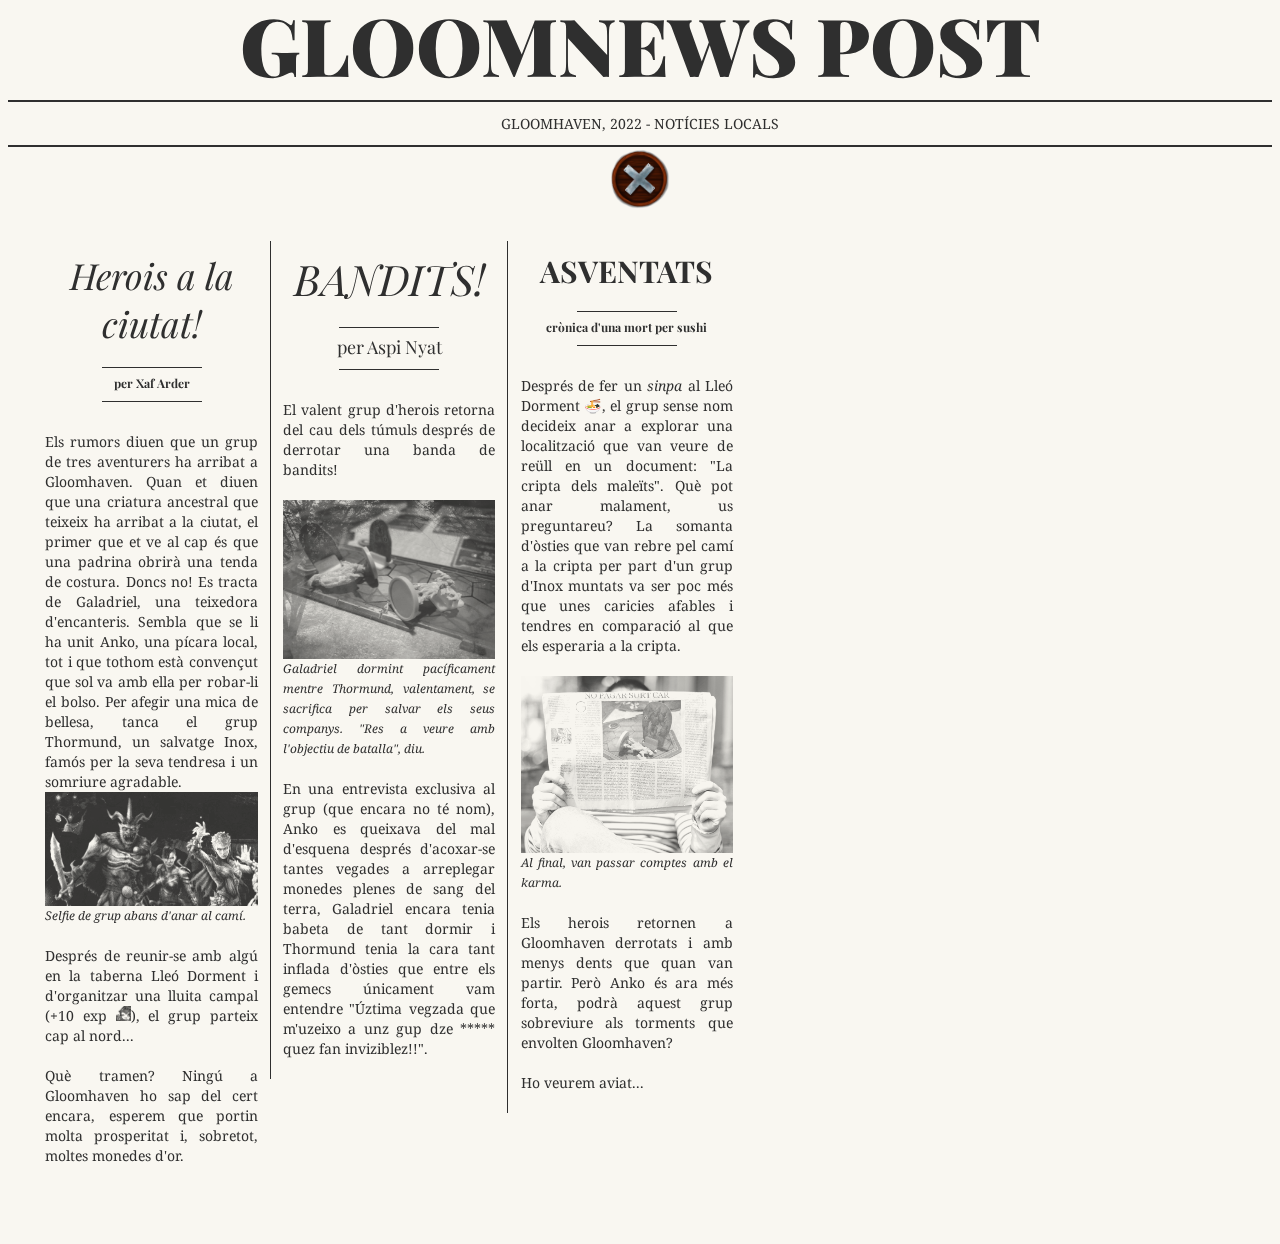
<file: diari.html>
<html>
<head>
    <link
        href='https://fonts.googleapis.com/css?family=Playfair+Display:400,700,900,400italic,700italic,900italic|Droid+Serif:400,700,400italic,700italic'
        rel='stylesheet' type='text/css'>
    <link rel="stylesheet" href="css/newspaper.css">
    <title>GLOOMHAVEN Papis Frikis - Diari</title>
    <meta name="viewport" content="width=device-width">
</head>
<body>
    <div class="head">
        <div class="headerobjectswrapper">
            <div class="weatherforcastbox"><span style="font-style: italic;">Predicció meteorlògica per les pròximes 24
                    hores: Molt sol i sang</span><br><span>Vent: 7km/h SSE; Temp: 28°C; Hum: 42%</span></div>
            <header>GLOOMNEWS Post</header>
        </div>
        <div class="subhead">Gloomhaven, 2022 - Notícies locals</div>
        <a href="index.html"><img src="img/tornar.png" width="64" alt="Tornar enrera"></a>
    </div>
    <div class="content">
        <div class="collumns">
            <div class="collumn">
                <div class="head"><span class="headline hl3">Herois a la ciutat!</span>
                    <p><span class="headline hl4">per Xaf Arder</span></p>
                </div>
                Els rumors diuen que un grup de tres aventurers ha arribat a Gloomhaven. Quan et diuen que una criatura
                ancestral que teixeix ha arribat a la ciutat, el primer que et ve al cap és que una padrina obrirà una
                tenda de costura. Doncs no! Es tracta de Galadriel, una teixedora d'encanteris. Sembla que se li ha unit Anko, una pícara
                local, tot i que tothom està convençut que sol va amb ella per robar-li el bolso. Per afegir una mica de
                bellesa, tanca el grup Thormund, un salvatge Inox, famós per la seva tendresa i un somriure agradable.
                <figure class="figure">
                    <img class="media" src="img/s00.gif" alt="Els tres herois">
                    <figcaption class="figcaption">Selfie de grup abans d'anar al camí.</figcaption>
                </figure>
                <p>Després de reunir-se amb algú en la taberna Lleó Dorment i d'organitzar una lluita campal (+10 exp <img src="img/heh.png" class="media" style="width: 15px;">), el grup parteix cap al nord...</p>
                <p>Què tramen? Ningú a Gloomhaven ho sap del cert encara, esperem que portin molta prosperitat i, sobretot, moltes monedes d'or.</p>
            </div>
            <div class="collumn">
                <div class="head"><span class="headline hl5">Bandits!</span>
                    <p><span class="headline hl6">per Aspi Nyat</span></p>
                </div>
                <p>El valent grup d'herois retorna del cau dels túmuls després de derrotar una banda de bandits!</p>
                <figure class="figure">
                    <img class="media" src="img/s01.jpg" alt="">
                    <figcaption class="figcaption">Galadriel dormint pacíficament mentre Thormund, valentament, se sacrifica per salvar els seus companys. "Res a veure amb l'objectiu de batalla", diu.</figcaption>
                </figure>
                <p>En una entrevista exclusiva al grup (que encara no té nom), Anko es queixava del mal d'esquena després d'acoxar-se tantes vegades a arreplegar monedes plenes de sang del terra, Galadriel encara tenia babeta de tant dormir i Thormund tenia la cara tant inflada d'òsties que entre els gemecs únicament vam entendre "Úztima vegzada que m'uzeixo a unz gup dze ***** quez fan inviziblez!!".</p>
            </div>
            <div class="collumn">
                <div class="head"><span class="headline hl1">ASVENTATS</span>
                    <p><span class="headline hl4">crònica d'una mort per sushi</span></p>
                </div>
                <p>Després de fer un <i>sinpa</i> al Lleó Dorment 🍜, el grup sense nom decideix anar a explorar una localització que van veure de reüll en un document: "La cripta dels maleïts". Què pot anar malament, us preguntareu? La somanta d'òsties que van rebre pel camí a la cripta per part d'un grup d'Inox muntats va ser poc més que unes caricies afables i tendres en comparació al que els esperaria a la cripta.</p>
                <figure class="figure">
                    <img class="media" src="img/s02.jpg" alt="No pagar surt car">
                    <figcaption class="figcaption">Al final, van passar comptes amb el karma.
                    </figcaption>
                </figure>
                <p>Els herois retornen a Gloomhaven derrotats i amb menys dents que quan van partir. Però Anko és ara més forta, podrà aquest grup sobreviure als torments que envolten Gloomhaven?</p>
                <p>Ho veurem aviat...</p>
            </div>
        </div>
    </div>
    </div>
</body>
</html>
</file>
<file: css/newspaper.css>
body{
    font-family: 'Droid Serif', serif;
    font-size: 14px;
    color: #2f2f2f;
    background-color: #f9f7f1;
    text-align: justify;
    text-justify: inter-word;
}
header{
    font-family: 'Playfair Display', serif;
    font-weight: 900;
    font-size: 80px;
    text-transform: uppercase;
    display: inline-block;
    line-height: 72px;
    margin-bottom: 20px;

}
p{
    margin-top: 0;
    margin-bottom: 20px;
}
.head{
    text-align: center;
    position: relative;


}

.headerobjectswrapper{
}

.subhead{
    text-transform: uppercase;
    border-bottom: 2px solid #2f2f2f;
    border-top: 2px solid #2f2f2f;
    padding: 12px 0 12px 0;

}
.weatherforcastbox{
    position: relative;
    width: 12%;
    left: 10px;
    border: 3px double #2f2f2f;
    padding: 10px 15px 10px 15px;
    line-height: 20px;
    display: inline-block;
    margin: 0 50px 20px -360px;
}
.content{
    font-size: 0;
    line-height: 0;
    word-spacing: -.31em;
    display: inline-block;
    margin: 30px 2% 0 2%;


}
.collumns{

}

.collumn{
    font-size: 14px;
    line-height: 20px;
    width: 17.5%;
    display: inline-block;
    padding: 0 1% 0 1%;
    vertical-align: top;
    margin-bottom: 50px;
    transition: all .7s;
}
.collumn + .collumn {
  border-left: 1px solid #2f2f2f;
}
.collumn .headline{
    text-align: center;
    line-height: normal;
    font-family: 'Playfair Display', serif;
    display: block;
    margin: 0 auto;


}
.collumn .headline.hl1{
    font-weight: 700;
    font-size: 30px;
    text-transform: uppercase;
    padding: 10px 0 10px 0;

}

.collumn .headline.hl2{
    font-weight: 400;
    font-style: italic;
    font-size: 24px;
    box-sizing: border-box;
    padding: 10px 0 10px 0;
}

.collumn .headline.hl2:before{
    border-top: 1px solid #2f2f2f;
    content: '';
    width: 100px;
    height: 7px;
    display: block;
    margin: 0 auto;
}
.collumn .headline.hl2:after{
    border-bottom: 1px solid #2f2f2f;
    content: '';
    width: 100px;
    height: 13px;
    display: block;
    margin: 0 auto;

}

.collumn .headline.hl3{
    font-weight: 400;
    font-style: italic;
    font-size: 36px;
    box-sizing: border-box;
    padding: 10px 0 10px 0;
}
.collumn .headline.hl4{
    font-weight: 700;
    font-size: 12px;
    box-sizing: border-box;
    padding: 10px 0 10px 0;
}
.collumn .headline.hl4:before{
    border-top: 1px solid #2f2f2f;
    content: '';
    width: 100px;
    height: 7px;
    display: block;
    margin: 0 auto;
}
.collumn .headline.hl4:after{
    border-bottom: 1px solid #2f2f2f;
    content: '';
    width: 100px;
    height: 10px;
    display: block;
    margin: 0 auto;

}

.collumn .headline.hl5{
    font-weight: 400;
    font-size: 42px;
    text-transform: uppercase;
    font-style: italic;
    box-sizing: border-box;
    padding: 10px 0 10px 0;
}
.collumn .headline.hl6{
    font-weight: 400;
    font-size: 18px;
    box-sizing: border-box;
    padding: 10px 0 10px 0;
}
.collumn .headline.hl6:before{
    border-top: 1px solid #2f2f2f;
    content: '';
    width: 100px;
    height: 7px;
    display: block;
    margin: 0 auto;
}
.collumn .headline.hl6:after{
    border-bottom: 1px solid #2f2f2f;
    content: '';
    width: 100px;
    height: 10px;
    display: block;
    margin: 0 auto;

}
.collumn .headline.hl7{
    font-weight: 700;
    font-size: 12px;
    box-sizing: border-box;
    display: block;
    padding: 10px 0 10px 0;
}
.collumn .headline.hl8{
    font-weight: 700;
    font-size: 12px;
    box-sizing: border-box;
    padding: 10px 0 10px 0;
}
.collumn .headline.hl9{
    font-weight: 700;
    font-size: 12px;
    box-sizing: border-box;
    padding: 10px 0 10px 0;
}
.collumn .headline.hl10{
    font-weight: 700;
    font-size: 12px;
    box-sizing: border-box;
    padding: 10px 0 10px 0;
}
.collumn .citation{
    font-family: 'Playfair Display', serif;
    font-size: 36px;
    line-height: 44px;
    /*font-style: italic;*/
    text-align: center;
    font-weight: 400;
    display: block;
    margin: 40px 0 40px 0;
    font-feature-settings: "liga", "dlig";

}
.collumn .citation:before{
    border-top: 1px solid #2f2f2f;
    content: '';
    width: 100px;
    height: 16px;
    display: block;
    margin: 0 auto;
}
.collumn .citation:after{
    border-bottom: 1px solid #2f2f2f;
    content: '';
    width: 100px;
    height: 16px;
    display: block;
    margin: 0 auto;
}
.collumn .figure {
	  margin: 0 0 20px;
}
.collumn .figcaption{
	font-style: italic;
	font-size: 12px;
}
.media {
    -webkit-filter: sepia(80%) contrast(1) opacity(0.8);
    filter: sepia(80%) grayscale(1) contrast(1) opacity(0.8);
    mix-blend-mode: multiply;
    width: 100%;
}
/*________________________________________________________________________________________________________________________________*/
/*MEDIAQUERIES*/
@media only all and (max-width: 1300px) {
    .weatherforcastbox{
        display: none;
    }

}
@media only all and (max-width: 1200px) {
    .collumn{
        width: 31%;
    }

}
    @media only all and (max-width: 900px) {
    .collumn{
        width: 47%;
    }

}
@media only all and (max-width: 600px) {
    .collumn{
        width: 100%;
    }
	.collumn + .collumn {
				border-left: none;
      	border-bottom: 1px solid #2f2f2f;
	}
    header{
        max-width: 320px;
        font-size: 60px;
        line-height: 54px;
        overflow: hidden;
    }

}
</file>
